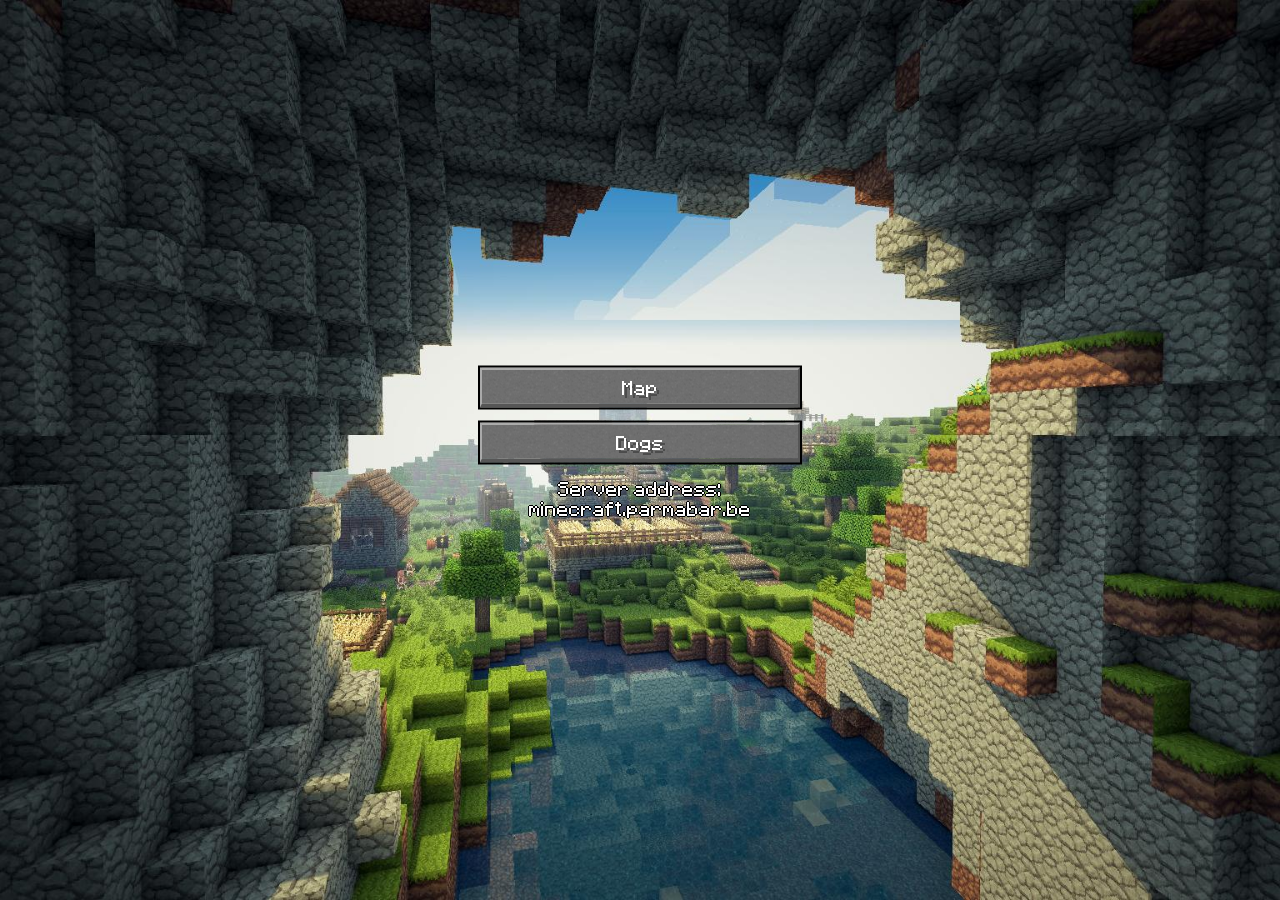
<file: index.html>
<!DOCTYPE html>
<html>
	<head>
		<title>Minecraft!</title>
		 <link rel="stylesheet" href="styles.css">
		 <link href="[data-uri]" rel="icon" type="image/x-icon" />
	</head>
	<body>
		<div class="central">
			<a href="map" class="button">
				<span>Map</span>
			</a>
			<a href="dogs.html" class="button">
				<span>Dogs</span>
			</a>
			<div class="txtaddress">Server address: <br/>minecraft.parmabar.be</div>
		</div>

	</body>
</html>
</file>
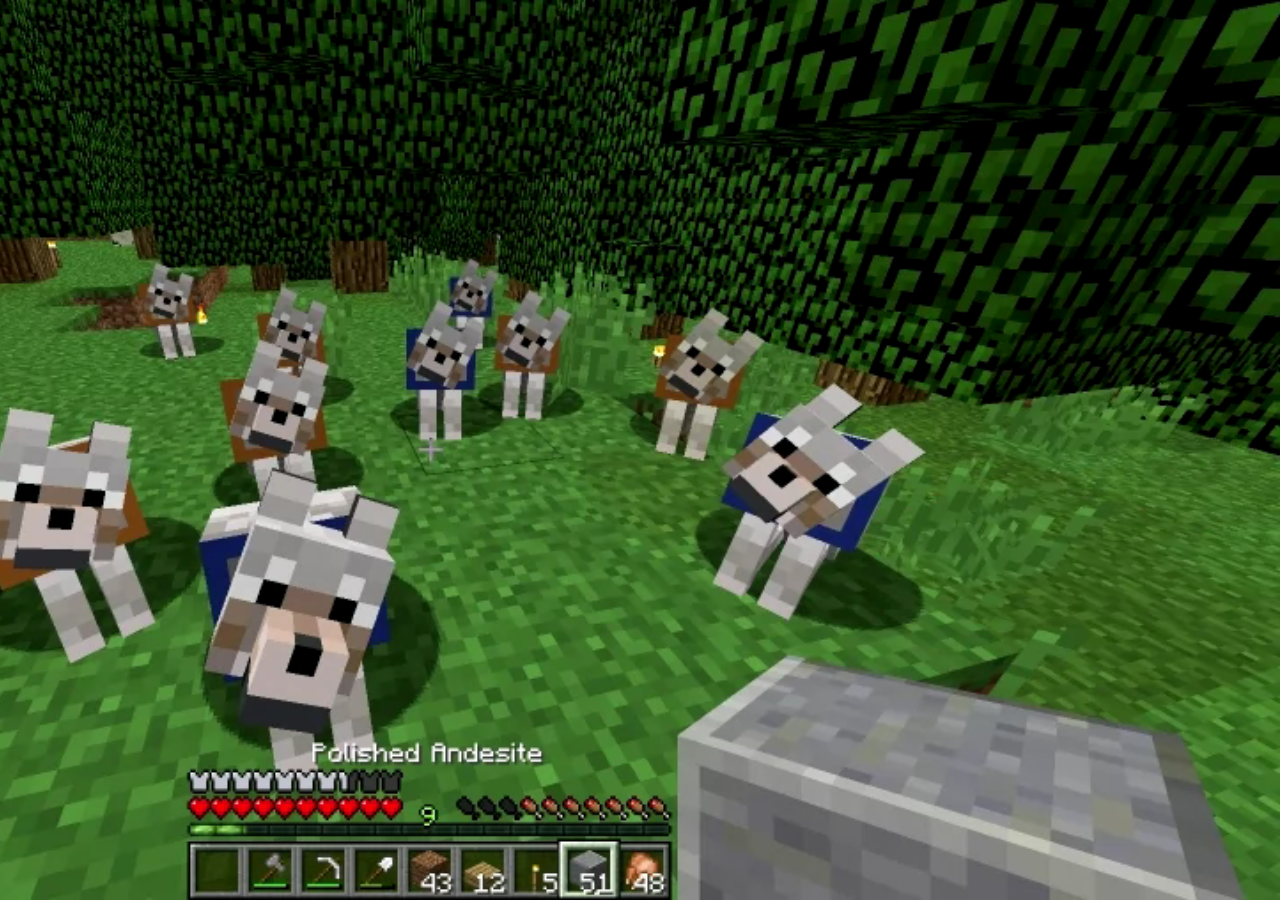
<file: dogs.html>
<!DOCTYPE html>
<html>
	<head>
		<title>DOGS</title>
		<link rel="stylesheet" href="dogs.css">
	</head>
<body>
	<video id="bgVideo" preload="true" autoplay loop muted>
		<source src="minecraft_dogs.webm" type="video/webm" > 
	</video>
</body>

</html>
</file>
<file: styles.css>
body {
	background: url("images/background.jpg") no-repeat center center fixed;
	-webkit-background-size: cover;
	-moz-background-size: cover;
	-o-background-size: cover;
	background-size: cover;

	font-family: Minecraft;
	color: white;
	font-size: 16px;
}	

.central {
	position: absolute;
	top: 50%;
	left: 50%;
	transform: translate(-50%, -50%);
	width: 25%;
	min-width: 250px;
}

.central > * {
	margin-bottom: 15px;
}

.txtaddress {
	width: 100%;
	text-align: center;
	text-shadow: -1px 0 black, 0 1px black, 1px 0 black, 0 -1px black;
}

@font-face {
	font-family: 'Minecraft';
	src: url('fonts/mcfont.eot');
	src: url('fonts/mcfont.eot?#iefix') format('embedded-opentype'),
	url('fonts/mcfont.woff') format('woff'),
	url('fonts/mcfont.ttf')  format('truetype'),
	url('fonts/mcfont.svg#svgFontName') format('svg');
}

.button {
	height: 40px;
	width: 100%;
	outline: 2px solid black;
	position: relative;
	display: inline-block;
	background-image: url('images/button_center.png');
	background-repeat: repeat;
	text-align: center;
	text-shadow: 3px 3px #4C4C4C;
	border-bottom: 4px solid #565656;
	border-right: 2px solid #565656;
	border-left: 2px solid #AAA;
	border-top: 2px solid #AAA;
	box-sizing: border-box;
	text-decoration:none;
}

a:link {
	color: white;
}

a:visited {
	color: white;
}

a:active {
}

.button span {
	position: relative;
	line-height: 40px;
	bottom: 3px;
}

.button:hover {
	border-bottom: 4px solid #59639A;
	border-right: 2px solid #59639A;
	border-left: 2px solid #BDC6FF;
	border-top: 2px solid #BDC6FF;
	background-image: url('images/button_active_center.png');
	color: #FFFFA0;
}
</file>
<file: dogs.css>
/* Style the video: 100% width and height to cover the entire window */
#bgVideo {
	position: fixed;
	right: 0;
	bottom: 0;
	min-width: 100%;
	min-height: 100%;
}

/* Add some content at the bottom of the video/page */
.content {
	position: fixed;
	bottom: 0;
	background: rgba(0, 0, 0, 0.5);
	color: #f1f1f1;
	width: 100%;
	padding: 20px;
}
</file>
